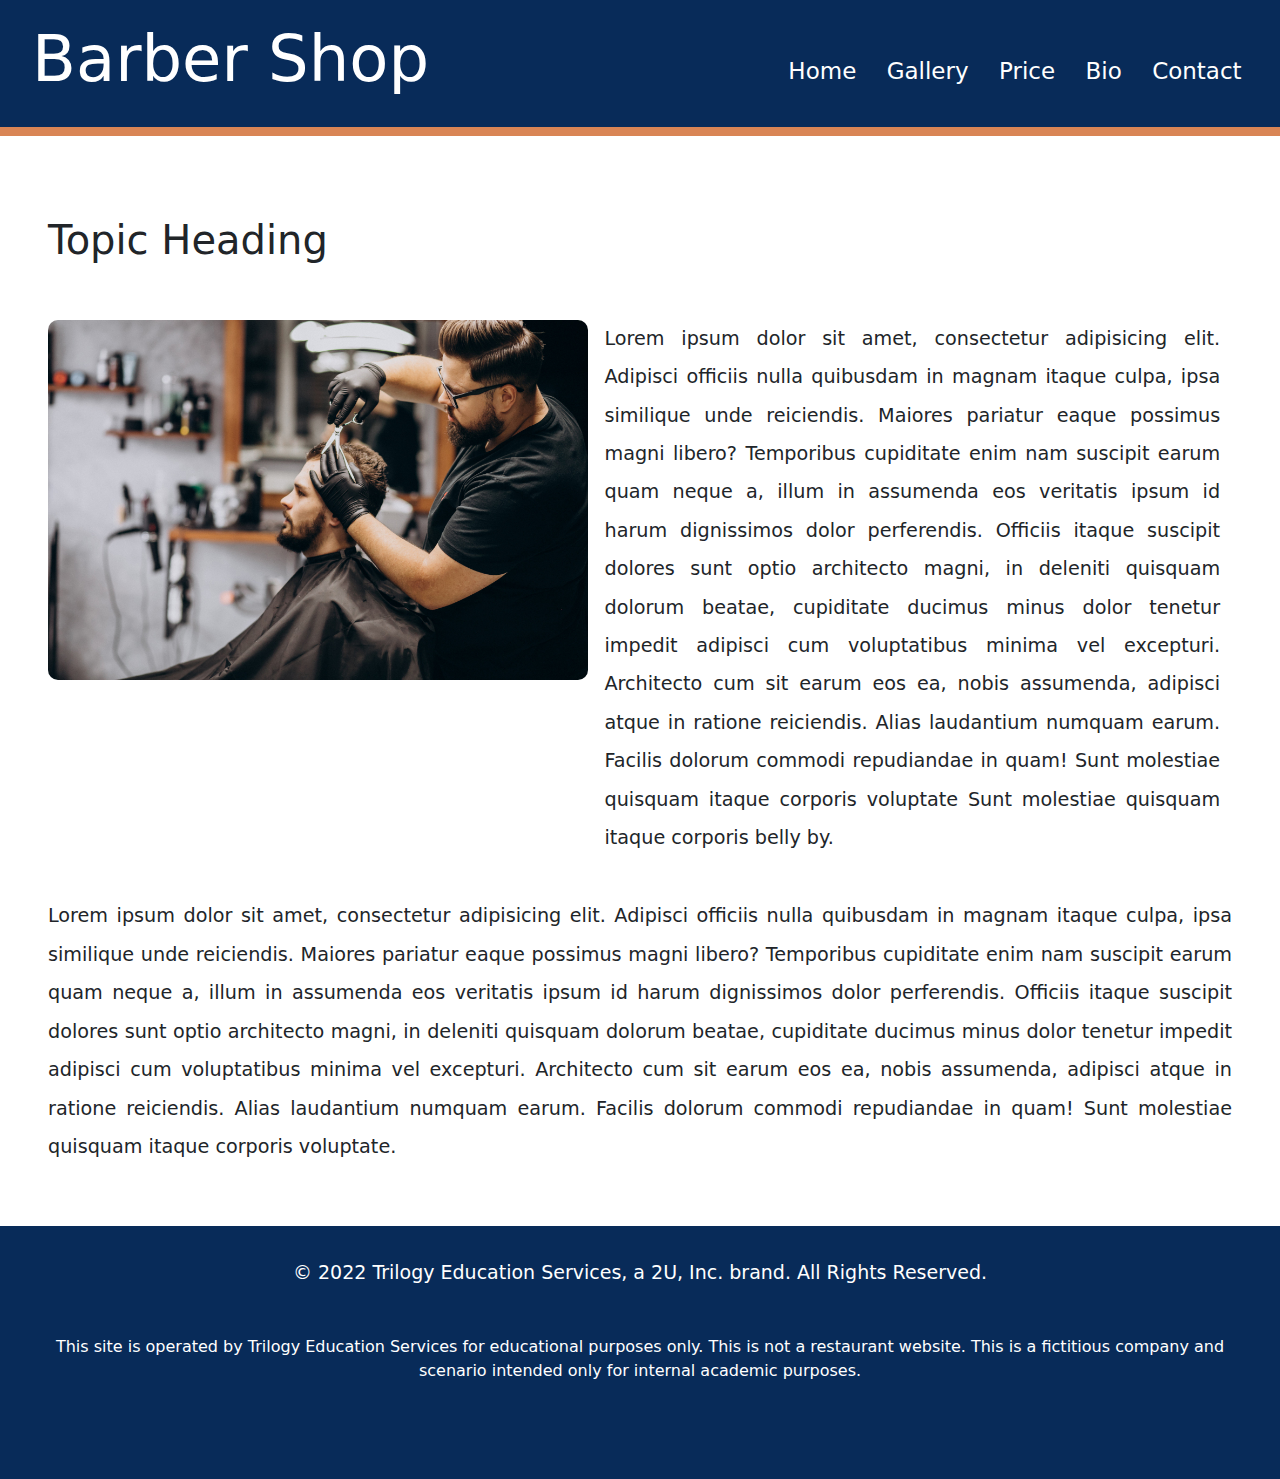
<file: index.html>
<!DOCTYPE html>
<html lang="en">

<head>
    <meta charset="UTF-8">
    <meta http-equiv="X-UA-Compatible" content="IE=edge">
    <meta name="viewport" content="width=device-width, initial-scale=1.0">
    <link rel="stylesheet" href="https://cdn.jsdelivr.net/npm/bootstrap@4.4.1/dist/css/bootstrap.min.css"
        integrity="sha384-Vkoo8x4CGsO3+Hhxv8T/Q5PaXtkKtu6ug5TOeNV6gBiFeWPGFN9MuhOf23Q9Ifjh" crossorigin="anonymous">
    <link href="https://cdn.jsdelivr.net/npm/bootstrap@5.2.3/dist/css/bootstrap.min.css" rel="stylesheet">
    <link rel="stylesheet" href="https://cdnjs.cloudflare.com/ajax/libs/font-awesome/6.2.1/css/all.min.css"
        integrity="sha512-MV7K8+y+gLIBoVD59lQIYicR65iaqukzvf/nwasF0nqhPay5w/9lJmVM2hMDcnK1OnMGCdVK+iQrJ7lzPJQd1w=="
        crossorigin="anonymous" referrerpolicy="no-referrer" />
    <script src="https://cdn.jsdelivr.net/npm/bootstrap@5.2.3/dist/js/bootstrap.bundle.min.js"></script>
    <link rel="stylesheet" href="CSS/style.css">
    <title>Barber Shop</title>
</head>

<body>
    <!--Navbar-->
    <nav class="navbar navbar-expand-lg navbar-light navs">
        <a class="navbar-brand" href="#">
            <!-- <img src="Assets/images/gulp-logo-light.png" alt="gulp logo" class="logo_image"> -->
            <h1>Barber Shop</h1>
        </a>
        <button class="navbar-toggler mr-3" type="button" data-toggle="collapse" data-target="#navbarSupportedContent"
            aria-controls="navbarSupportedContent" aria-expanded="false" aria-label="Toggle navigation">
            <span class="navbar-toggler-icon"></span>
        </button>

        <div class="collapse navbar-collapse navbar_box mr-3 ml-3 mt-3" id="navbarSupportedContent">
            <ul class="navbar-nav mr-auto">
                <li class="nav-item ">
                    <a class="nav-link" href="#">Home <span
                            class="sr-only">(current)</span></a>
                </li>
                <li class="nav-item">
                    <a class="nav-link" href="Pages/Gallery.html">Gallery</a>
                </li>
                <li class="nav-item">
                    <a class="nav-link" href="Pages/price.html">Price</a>
                </li>
                <li class="nav-item">
                    <a class="nav-link" href="Pages/bio.html">Bio</a>
                </li>
                <li class="nav-item">
                    <a class="nav-link" href="Pages/contact.html">Contact</a>
                </li>
            </ul>

        </div>
    </nav>
    <!--/.Navbar-->


    <!-- Body content start  -->
    <div class="body_content">
        <div class="body_conyainer">
            <div class="body_heading">
                <h1>Topic Heading</h1>
            </div>
            <div class="content">
                <div class="content_image">
                    <div class="bgimage">
                        <img class="image_Large" src="Images/client-doing-hair-cut-barber-shop-salon.jpg"
                            alt="gulp-pouring-coffee-horizontal" />
                    </div>
                </div>
                <div class="content_text">
                    <p class="para_text">
                        Lorem ipsum dolor sit amet, consectetur adipisicing elit. Adipisci officiis nulla quibusdam in
                        magnam itaque culpa, ipsa similique unde reiciendis. Maiores pariatur eaque possimus magni
                        libero? Temporibus cupiditate enim nam suscipit earum quam neque a, illum in assumenda eos
                        veritatis ipsum id harum dignissimos dolor perferendis. Officiis itaque suscipit dolores sunt
                        optio architecto magni, in deleniti quisquam dolorum beatae, cupiditate ducimus minus dolor
                        tenetur impedit adipisci cum voluptatibus minima vel excepturi. Architecto cum sit earum eos ea,
                        nobis assumenda, adipisci atque in ratione reiciendis. Alias laudantium numquam earum. Facilis
                        dolorum commodi repudiandae in quam! Sunt molestiae quisquam itaque corporis voluptate Sunt
                        molestiae quisquam itaque corporis belly by.

                    </p>
                </div>
            </div>
            <div class="content_para ">
                <p class="para_text">
                    Lorem ipsum dolor sit amet, consectetur adipisicing elit. Adipisci officiis nulla quibusdam in
                    magnam itaque culpa, ipsa similique unde reiciendis. Maiores pariatur eaque possimus magni
                    libero? Temporibus cupiditate enim nam suscipit earum quam neque a, illum in assumenda eos
                    veritatis ipsum id harum dignissimos dolor perferendis. Officiis itaque suscipit dolores sunt
                    optio architecto magni, in deleniti quisquam dolorum beatae, cupiditate ducimus minus dolor
                    tenetur impedit adipisci cum voluptatibus minima vel excepturi. Architecto cum sit earum eos ea,
                    nobis assumenda, adipisci atque in ratione reiciendis. Alias laudantium numquam earum. Facilis
                    dolorum commodi repudiandae in quam! Sunt molestiae quisquam itaque corporis voluptate.

                </p>
            </div>
        </div>
    </div>
    <!-- Body content end  -->


    <!-- Footer starts  -->
    <div class="footer">
        <div class="footer_content">
            <p class="para_one">
                © 2022 Trilogy Education Services, a 2U, Inc. brand. All Rights
                Reserved.
            </p>

            <center>
                <p class="para_two">
                    This site is operated by Trilogy Education Services for educational
                    purposes only. This is not a restaurant website. This is a
                    fictitious company and scenario intended only for internal academic
                    purposes.
                </p>
            </center>
            <div class="social_link">
                <span class="social"><i class="fa-brands fa-square-facebook"></i></span>
                <span class="social"><i class="fa-brands fa-square-twitter"></i></span>
                <span class="social"><i class="fa-brands fa-instagram"></i></span>
            </div>
        </div>
    </div>
    <!-- Footer end  -->


    <!-- script start here  -->
    <script src="https://code.jquery.com/jquery-3.4.1.slim.min.js"
        integrity="sha384-J6qa4849blE2+poT4WnyKhv5vZF5SrPo0iEjwBvKU7imGFAV0wwj1yYfoRSJoZ+n"
        crossorigin="anonymous"></script>

    <script src="https://cdn.jsdelivr.net/npm/bootstrap@4.4.1/dist/js/bootstrap.min.js"
        integrity="sha384-wfSDF2E50Y2D1uUdj0O3uMBJnjuUD4Ih7YwaYd1iqfktj0Uod8GCExl3Og8ifwB6"
        crossorigin="anonymous"></script>
</body>

</html>
</file>
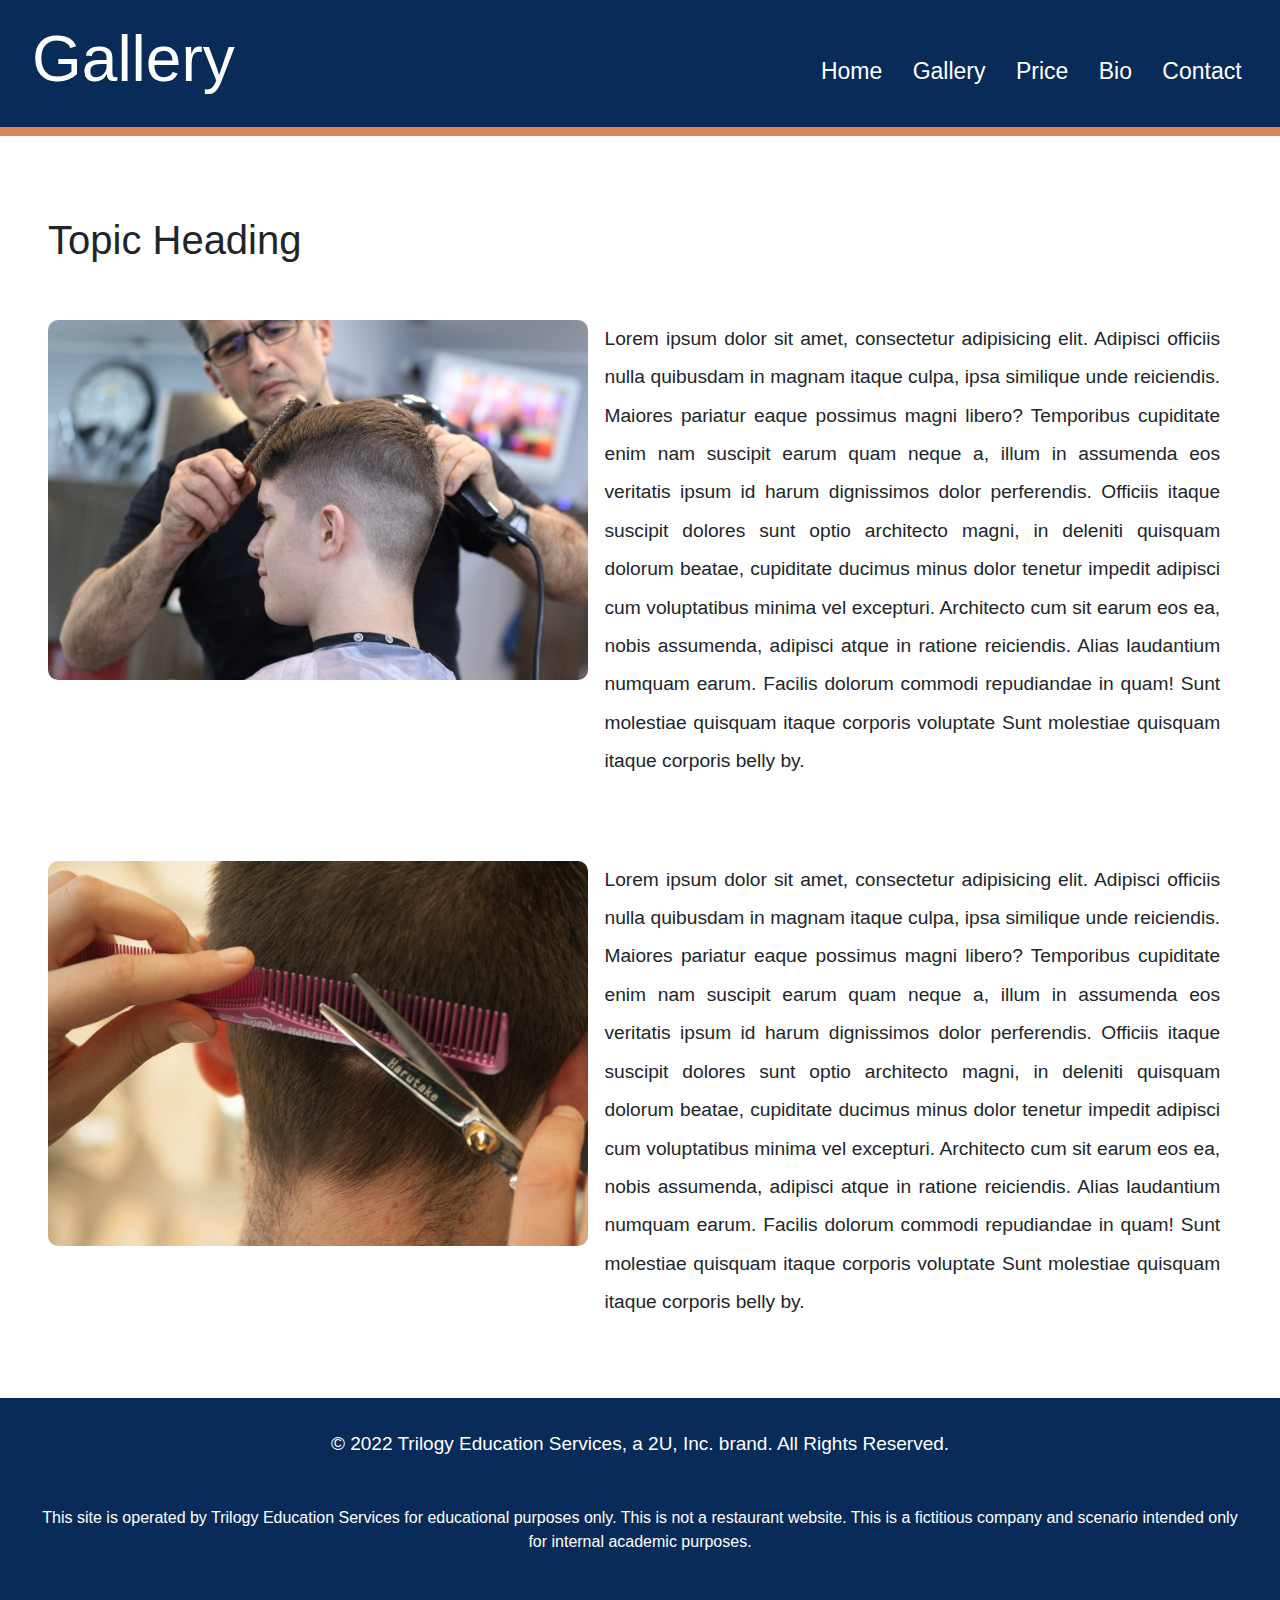
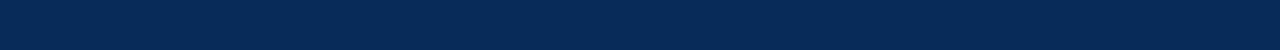
<file: Pages/bio.html>
<!DOCTYPE html>
<html lang="en">

<head>
    <meta charset="UTF-8">
    <meta http-equiv="X-UA-Compatible" content="IE=edge">
    <meta name="viewport" content="width=device-width, initial-scale=1.0">
    <link rel="stylesheet" href="https://cdn.jsdelivr.net/npm/bootstrap@4.4.1/dist/css/bootstrap.min.css"
        integrity="sha384-Vkoo8x4CGsO3+Hhxv8T/Q5PaXtkKtu6ug5TOeNV6gBiFeWPGFN9MuhOf23Q9Ifjh" crossorigin="anonymous">
    <link href="https://cdn.jsdelivr.net/npm/bootstrap@5.2.3/dist/css/bootstrap.min.css" rel="stylesheet">
    <link rel="stylesheet" href="https://cdnjs.cloudflare.com/ajax/libs/font-awesome/6.2.1/css/all.min.css"
        integrity="sha512-MV7K8+y+gLIBoVD59lQIYicR65iaqukzvf/nwasF0nqhPay5w/9lJmVM2hMDcnK1OnMGCdVK+iQrJ7lzPJQd1w=="
        crossorigin="anonymous" referrerpolicy="no-referrer" />
    <script src="https://cdn.jsdelivr.net/npm/bootstrap@5.2.3/dist/js/bootstrap.bundle.min.js"></script>
    <link rel="stylesheet" href="../CSS/style.css">
    <link rel="stylesheet" href="../CSS/Gallery.css">
    <title>Bio</title>
</head>

<body>

    <!--Navbar-->
    <nav class="navbar navbar-expand-lg navbar-light navs">
        <a class="navbar-brand" href="#">
            <!-- <img src="Assets/images/gulp-logo-light.png" alt="gulp logo" class="logo_image"> -->
            <h1>Gallery</h1>
        </a>
        <button class="navbar-toggler mr-3" type="button" data-toggle="collapse" data-target="#navbarSupportedContent"
            aria-controls="navbarSupportedContent" aria-expanded="false" aria-label="Toggle navigation">
            <span class="navbar-toggler-icon"></span>
        </button>

        <div class="collapse navbar-collapse navbar_box mr-3 ml-3 mt-3" id="navbarSupportedContent">
            <ul class="navbar-nav mr-auto">
                <li class="nav-item ">
                    <a class="nav-link" href="../index.html">Home <span class="sr-only">(current)</span></a>
                </li>
                <li class="nav-item">
                    <a class="nav-link" href="../Pages/Gallery.html">Gallery</a>
                </li>
                <li class="nav-item">
                    <a class="nav-link" href="../Pages/price.html">Price</a>
                </li>
                <li class="nav-item">
                    <a class="nav-link" href="#">Bio</a>
                </li>
                <li class="nav-item">
                    <a class="nav-link" href="../Pages/contact.html">Contact</a>
                </li>
            </ul>

        </div>
    </nav>
    <!--/.Navbar-->


    <!-- Body content start  -->
    <div class="body_content">
        <div class="body_conyainer">
            <div class="body_heading">
                <h1>Topic Heading</h1>
            </div>
            <div class="content">
                <div class="content_image">
                    <div class="bgimage">
                        <img class="image_Large" src="../Images/haircut-4019676_1280.jpg"
                            alt="gulp-pouring-coffee-horizontal" />
                    </div>
                </div>
                <div class="content_text">
                    <p class="para_text">
                        Lorem ipsum dolor sit amet, consectetur adipisicing elit. Adipisci officiis nulla quibusdam in
                        magnam itaque culpa, ipsa similique unde reiciendis. Maiores pariatur eaque possimus magni
                        libero? Temporibus cupiditate enim nam suscipit earum quam neque a, illum in assumenda eos
                        veritatis ipsum id harum dignissimos dolor perferendis. Officiis itaque suscipit dolores sunt
                        optio architecto magni, in deleniti quisquam dolorum beatae, cupiditate ducimus minus dolor
                        tenetur impedit adipisci cum voluptatibus minima vel excepturi. Architecto cum sit earum eos ea,
                        nobis assumenda, adipisci atque in ratione reiciendis. Alias laudantium numquam earum. Facilis
                        dolorum commodi repudiandae in quam! Sunt molestiae quisquam itaque corporis voluptate Sunt
                        molestiae quisquam itaque corporis belly by.

                    </p>
                </div>
            </div>
            <div class="content">
                <div class="content_image">
                    <div class="bgimage">
                        <img class="image_Large" src="../Images/hairdresser-1179459_1280.jpg"
                            alt="gulp-pouring-coffee-horizontal" />
                    </div>
                </div>
                <div class="content_text">
                    <p class="para_text">
                        Lorem ipsum dolor sit amet, consectetur adipisicing elit. Adipisci officiis nulla quibusdam in
                        magnam itaque culpa, ipsa similique unde reiciendis. Maiores pariatur eaque possimus magni
                        libero? Temporibus cupiditate enim nam suscipit earum quam neque a, illum in assumenda eos
                        veritatis ipsum id harum dignissimos dolor perferendis. Officiis itaque suscipit dolores sunt
                        optio architecto magni, in deleniti quisquam dolorum beatae, cupiditate ducimus minus dolor
                        tenetur impedit adipisci cum voluptatibus minima vel excepturi. Architecto cum sit earum eos ea,
                        nobis assumenda, adipisci atque in ratione reiciendis. Alias laudantium numquam earum. Facilis
                        dolorum commodi repudiandae in quam! Sunt molestiae quisquam itaque corporis voluptate Sunt
                        molestiae quisquam itaque corporis belly by.

                    </p>
                </div>
            </div>
        </div>
    </div>
    <!-- Body content end  -->

    <!-- Footer starts  -->
    <div class="footer">
        <div class="footer_content">
            <p class="para_one">
                © 2022 Trilogy Education Services, a 2U, Inc. brand. All Rights
                Reserved.
            </p>

            <center>
                <p class="para_two">
                    This site is operated by Trilogy Education Services for educational
                    purposes only. This is not a restaurant website. This is a
                    fictitious company and scenario intended only for internal academic
                    purposes.
                </p>
            </center>
            <div class="social_link">
                <span class="social"><i class="fa-brands fa-square-facebook"></i></span>
                <span class="social"><i class="fa-brands fa-square-twitter"></i></span>
                <span class="social"><i class="fa-brands fa-instagram"></i></span>
            </div>
        </div>
    </div>
    <!-- Footer end  -->


     <!-- script start here  -->
     <script src="https://code.jquery.com/jquery-3.4.1.slim.min.js"
     integrity="sha384-J6qa4849blE2+poT4WnyKhv5vZF5SrPo0iEjwBvKU7imGFAV0wwj1yYfoRSJoZ+n"
     crossorigin="anonymous"></script>

 <script src="https://cdn.jsdelivr.net/npm/bootstrap@4.4.1/dist/js/bootstrap.min.js"
     integrity="sha384-wfSDF2E50Y2D1uUdj0O3uMBJnjuUD4Ih7YwaYd1iqfktj0Uod8GCExl3Og8ifwB6"
     crossorigin="anonymous"></script>
</body>

</html>
</file>
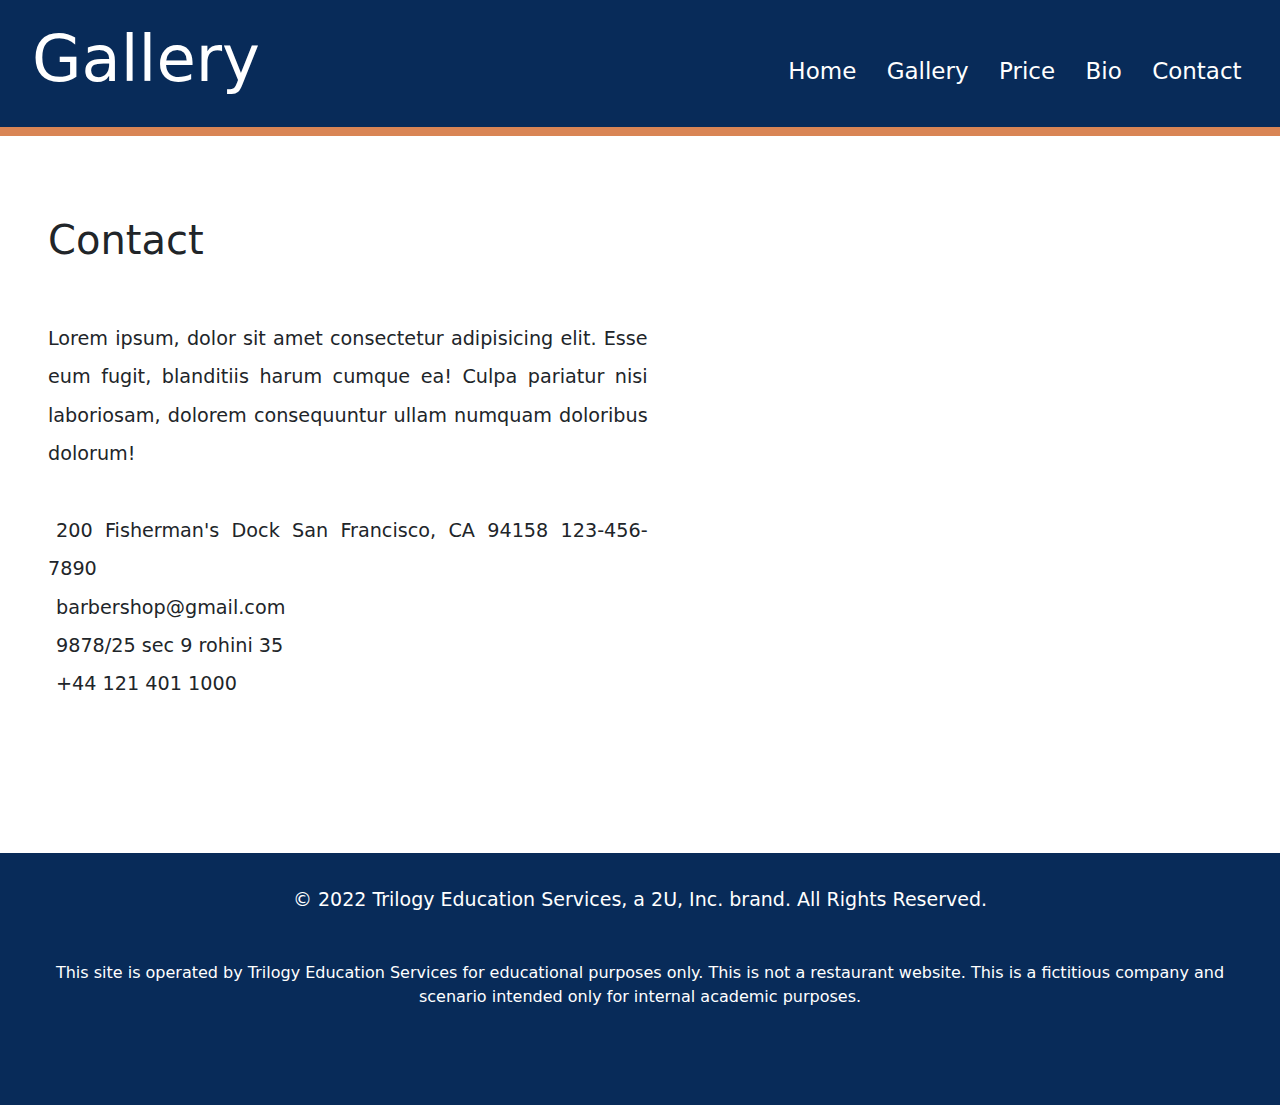
<file: Pages/contact.html>
<!DOCTYPE html>
<html lang="en">

<head>
    <meta charset="UTF-8">
    <meta http-equiv="X-UA-Compatible" content="IE=edge">
    <meta name="viewport" content="width=device-width, initial-scale=1.0">
    <link rel="stylesheet" href="https://cdn.jsdelivr.net/npm/bootstrap@4.4.1/dist/css/bootstrap.min.css"
        integrity="sha384-Vkoo8x4CGsO3+Hhxv8T/Q5PaXtkKtu6ug5TOeNV6gBiFeWPGFN9MuhOf23Q9Ifjh" crossorigin="anonymous">
    <link href="https://cdn.jsdelivr.net/npm/bootstrap@5.2.3/dist/css/bootstrap.min.css" rel="stylesheet">
    <link rel="stylesheet" href="https://cdnjs.cloudflare.com/ajax/libs/font-awesome/6.2.1/css/all.min.css"
        integrity="sha512-MV7K8+y+gLIBoVD59lQIYicR65iaqukzvf/nwasF0nqhPay5w/9lJmVM2hMDcnK1OnMGCdVK+iQrJ7lzPJQd1w=="
        crossorigin="anonymous" referrerpolicy="no-referrer" />
    <script src="https://cdn.jsdelivr.net/npm/bootstrap@5.2.3/dist/js/bootstrap.bundle.min.js"></script>
    <link rel="stylesheet" href="../CSS/style.css">
    <!-- <link rel="stylesheet" href="../CSS/Gallery.css"> -->
    <title>Contact</title>
</head>

<body>
    <!--Navbar-->
    <nav class="navbar navbar-expand-lg navbar-light navs">
        <a class="navbar-brand" href="#">
            <!-- <img src="Assets/images/gulp-logo-light.png" alt="gulp logo" class="logo_image"> -->
            <h1>Gallery</h1>
        </a>
        <button class="navbar-toggler mr-3" type="button" data-toggle="collapse" data-target="#navbarSupportedContent"
            aria-controls="navbarSupportedContent" aria-expanded="false" aria-label="Toggle navigation">
            <span class="navbar-toggler-icon"></span>
        </button>

        <div class="collapse navbar-collapse navbar_box mr-3 ml-3 mt-3" id="navbarSupportedContent">
            <ul class="navbar-nav mr-auto">
                <li class="nav-item ">
                    <a class="nav-link" href="../index.html">Home <span class="sr-only">(current)</span></a>
                </li>
                <li class="nav-item">
                    <a class="nav-link" href="../Pages/Gallery.html">Gallery</a>
                </li>
                <li class="nav-item">
                    <a class="nav-link" href="../Pages/price.html">Price</a>
                </li>
                <li class="nav-item">
                    <a class="nav-link" href="../Pages/bio.html">Bio</a>
                </li>
                <li class="nav-item">
                    <a class="nav-link" href="#">Contact</a>
                </li>
            </ul>

        </div>
    </nav>
    <!--/.Navbar-->


    <!-- Body content start  -->
    <div class="body_content">
        <div class="body_conyainer">
            <div class="body_heading">
                <h1>Contact</h1>
            </div>
            <div class="content">

                <div class="content_text" style="padding-right: 1rem;">
                    <p class="para_text">
                        Lorem ipsum, dolor sit amet consectetur adipisicing elit. Esse eum fugit, blanditiis harum
                        cumque ea! Culpa pariatur nisi laboriosam, dolorem consequuntur ullam numquam doloribus dolorum!
                        <br> <br>
                        <i class="fa-sharp fa-solid fa-house"></i>     200 Fisherman's Dock San Francisco, CA 94158 123-456-7890 <br>
                      <i class="fa-solid fa-envelope"></i>  barbershop@gmail.com <br>
                      <i class="fa-brands fa-telegram"></i> 9878/25 sec 9 rohini 35 <br>
                      <i class="fa-solid fa-phone"></i> +44 121 401 1000
                    </p>
                </div>
                <div class="content_image" style="margin-bottom: 2rem;">
                    <div class="bgimage">
                        <iframe class="image_large" style="width: 100%;
                        border-radius: 6px;"
                            src="https://www.google.com/maps/embed?pb=!1m18!1m12!1m3!1d317715.71193692513!2d-0.38178583985785625!3d51.528735196048615!2m3!1f0!2f0!3f0!3m2!1i1024!2i768!4f13.1!3m3!1m2!1s0x47d8a00baf21de75%3A0x52963a5addd52a99!2sLondon%2C%20UK!5e0!3m2!1sen!2s!4v1671209535011!5m2!1sen!2s"
                            width="600" height="450" style="border:0;" allowfullscreen="" loading="lazy"
                            referrerpolicy="no-referrer-when-downgrade"></iframe>
                    </div>
                </div>
            </div>
        </div>
    </div>
    <!-- Body content end  -->


    <!-- Footer starts  -->
    <div class="footer">
        <div class="footer_content">
            <p class="para_one">
                © 2022 Trilogy Education Services, a 2U, Inc. brand. All Rights
                Reserved.
            </p>

            <center>
                <p class="para_two">
                    This site is operated by Trilogy Education Services for educational
                    purposes only. This is not a restaurant website. This is a
                    fictitious company and scenario intended only for internal academic
                    purposes.
                </p>
            </center>
            <div class="social_link">
                <span class="social"><i class="fa-brands fa-square-facebook"></i></span>
                <span class="social"><i class="fa-brands fa-square-twitter"></i></span>
                <span class="social"><i class="fa-brands fa-instagram"></i></span>
            </div>
        </div>
    </div>
    <!-- Footer end  -->



    <!-- script start here  -->
    <script src="https://code.jquery.com/jquery-3.4.1.slim.min.js"
        integrity="sha384-J6qa4849blE2+poT4WnyKhv5vZF5SrPo0iEjwBvKU7imGFAV0wwj1yYfoRSJoZ+n"
        crossorigin="anonymous"></script>

    <script src="https://cdn.jsdelivr.net/npm/bootstrap@4.4.1/dist/js/bootstrap.min.js"
        integrity="sha384-wfSDF2E50Y2D1uUdj0O3uMBJnjuUD4Ih7YwaYd1iqfktj0Uod8GCExl3Og8ifwB6"
        crossorigin="anonymous"></script>

</body>

</html>
</file>
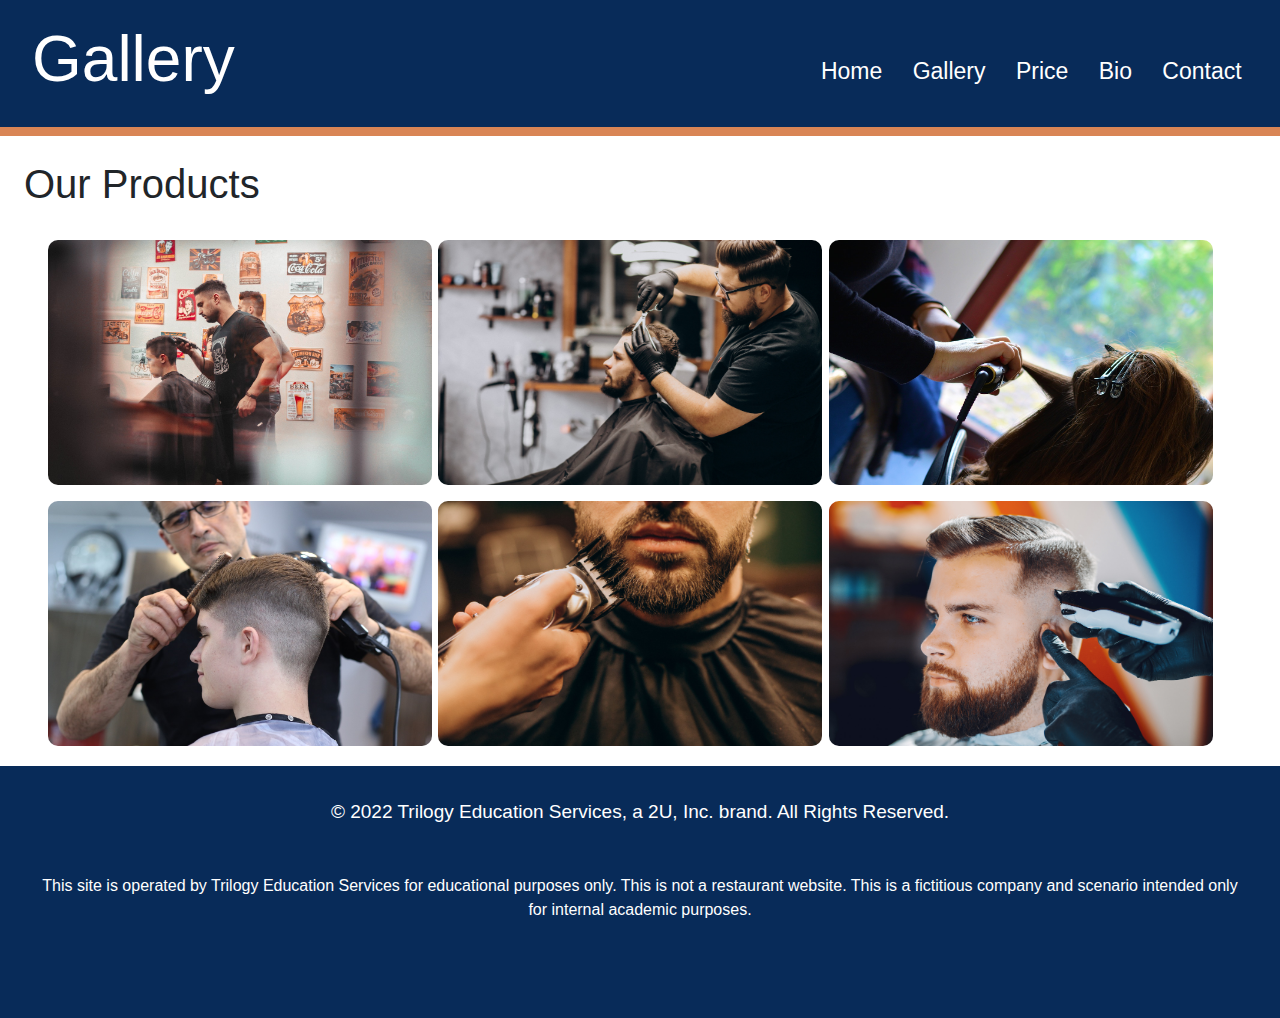
<file: Pages/Gallery.html>
<!DOCTYPE html>
<html lang="en">

<head>
    <meta charset="UTF-8">
    <meta http-equiv="X-UA-Compatible" content="IE=edge">
    <meta name="viewport" content="width=device-width, initial-scale=1.0">
    <link rel="stylesheet" href="https://cdn.jsdelivr.net/npm/bootstrap@4.4.1/dist/css/bootstrap.min.css"
        integrity="sha384-Vkoo8x4CGsO3+Hhxv8T/Q5PaXtkKtu6ug5TOeNV6gBiFeWPGFN9MuhOf23Q9Ifjh" crossorigin="anonymous">
    <link href="https://cdn.jsdelivr.net/npm/bootstrap@5.2.3/dist/css/bootstrap.min.css" rel="stylesheet">
    <link rel="stylesheet" href="https://cdnjs.cloudflare.com/ajax/libs/font-awesome/6.2.1/css/all.min.css"
        integrity="sha512-MV7K8+y+gLIBoVD59lQIYicR65iaqukzvf/nwasF0nqhPay5w/9lJmVM2hMDcnK1OnMGCdVK+iQrJ7lzPJQd1w=="
        crossorigin="anonymous" referrerpolicy="no-referrer" />
    <script src="https://cdn.jsdelivr.net/npm/bootstrap@5.2.3/dist/js/bootstrap.bundle.min.js"></script>
    <link rel="stylesheet" href="../CSS/style.css">
    <link rel="stylesheet" href="../CSS/Gallery.css">
    <title>Gallery</title>
</head>

<body>
    <!--Navbar-->
    <nav class="navbar navbar-expand-lg navbar-light navs">
        <a class="navbar-brand" href="#">
            <!-- <img src="Assets/images/gulp-logo-light.png" alt="gulp logo" class="logo_image"> -->
            <h1>Gallery</h1>
        </a>
        <button class="navbar-toggler mr-3" type="button" data-toggle="collapse" data-target="#navbarSupportedContent"
            aria-controls="navbarSupportedContent" aria-expanded="false" aria-label="Toggle navigation">
            <span class="navbar-toggler-icon"></span>
        </button>

        <div class="collapse navbar-collapse navbar_box mr-3 ml-3 mt-3" id="navbarSupportedContent">
            <ul class="navbar-nav mr-auto">
                <li class="nav-item ">
                    <a class="nav-link" href="../index.html">Home <span class="sr-only">(current)</span></a>
                </li>
                <li class="nav-item">
                    <a class="nav-link" href="#">Gallery</a>
                </li>
                <li class="nav-item">
                    <a class="nav-link" href="../Pages/price.html">Price</a>
                </li>
                <li class="nav-item">
                    <a class="nav-link" href="../Pages/bio.html">Bio</a>
                </li>
                <li class="nav-item">
                    <a class="nav-link" href="../Pages/contact.html">Contact</a>
                </li>
            </ul>

        </div>
    </nav>
    <!--/.Navbar-->


    <!-- body content start  -->
    <div class="maian-bkgd">
        <div class="one-column">
            <div class="article">
                <div class="product">
                    <h1>Our Products</h1>
                </div>
                <div class="products">
                    <div class="frame1 box">
                        <img src="../Images/barbershop-2605079_1280.jpg" alt="barber_shop_image" class="img-div" />
                    </div>
                    <div class="frame2 box">
                        <img src="../Images/client-doing-hair-cut-barber-shop-salon.jpg" alt="barber_shop_image" class="img-div" />

                    </div>
                    <div class="frame3 box">
                        <img src="../Images/hair-5473078_1280.jpg" alt="barber_shop_image" class="img-div" />

                    </div>
                    <div class="frame4 box">
                        <img src="../Images/haircut-4019676_1280.jpg" alt="barber_shop_image" class="img-div" />

                    </div>
                    <div class="frame5 box">
                        <img src="../Images/handsome-man-barbershop-shaving-beard.jpg" alt="barber_shop_image" class="img-div" />

                    </div>
                    <div class="frame6 box">
                        <img src="../Images/stylish-man-sitting-barbershop.jpg" alt="barber_shop_image" class="img-div" />
                    </div>
                </div>
            </div>
        </div>
    </div>
    <!-- body content end  -->


    <!-- Footer starts  -->
    <div class="footer">
        <div class="footer_content">
            <p class="para_one">
                © 2022 Trilogy Education Services, a 2U, Inc. brand. All Rights
                Reserved.
            </p>

            <center>
                <p class="para_two">
                    This site is operated by Trilogy Education Services for educational
                    purposes only. This is not a restaurant website. This is a
                    fictitious company and scenario intended only for internal academic
                    purposes.
                </p>
            </center>
            <div class="social_link">
                <span class="social"><i class="fa-brands fa-square-facebook"></i></span>
                <span class="social"><i class="fa-brands fa-square-twitter"></i></span>
                <span class="social"><i class="fa-brands fa-instagram"></i></span>
            </div>
        </div>
    </div>
    <!-- Footer end  -->






    <!-- script start here  -->
    <script src="https://code.jquery.com/jquery-3.4.1.slim.min.js"
        integrity="sha384-J6qa4849blE2+poT4WnyKhv5vZF5SrPo0iEjwBvKU7imGFAV0wwj1yYfoRSJoZ+n"
        crossorigin="anonymous"></script>

    <script src="https://cdn.jsdelivr.net/npm/bootstrap@4.4.1/dist/js/bootstrap.min.js"
        integrity="sha384-wfSDF2E50Y2D1uUdj0O3uMBJnjuUD4Ih7YwaYd1iqfktj0Uod8GCExl3Og8ifwB6"
        crossorigin="anonymous"></script>

</body>

</html>
</file>
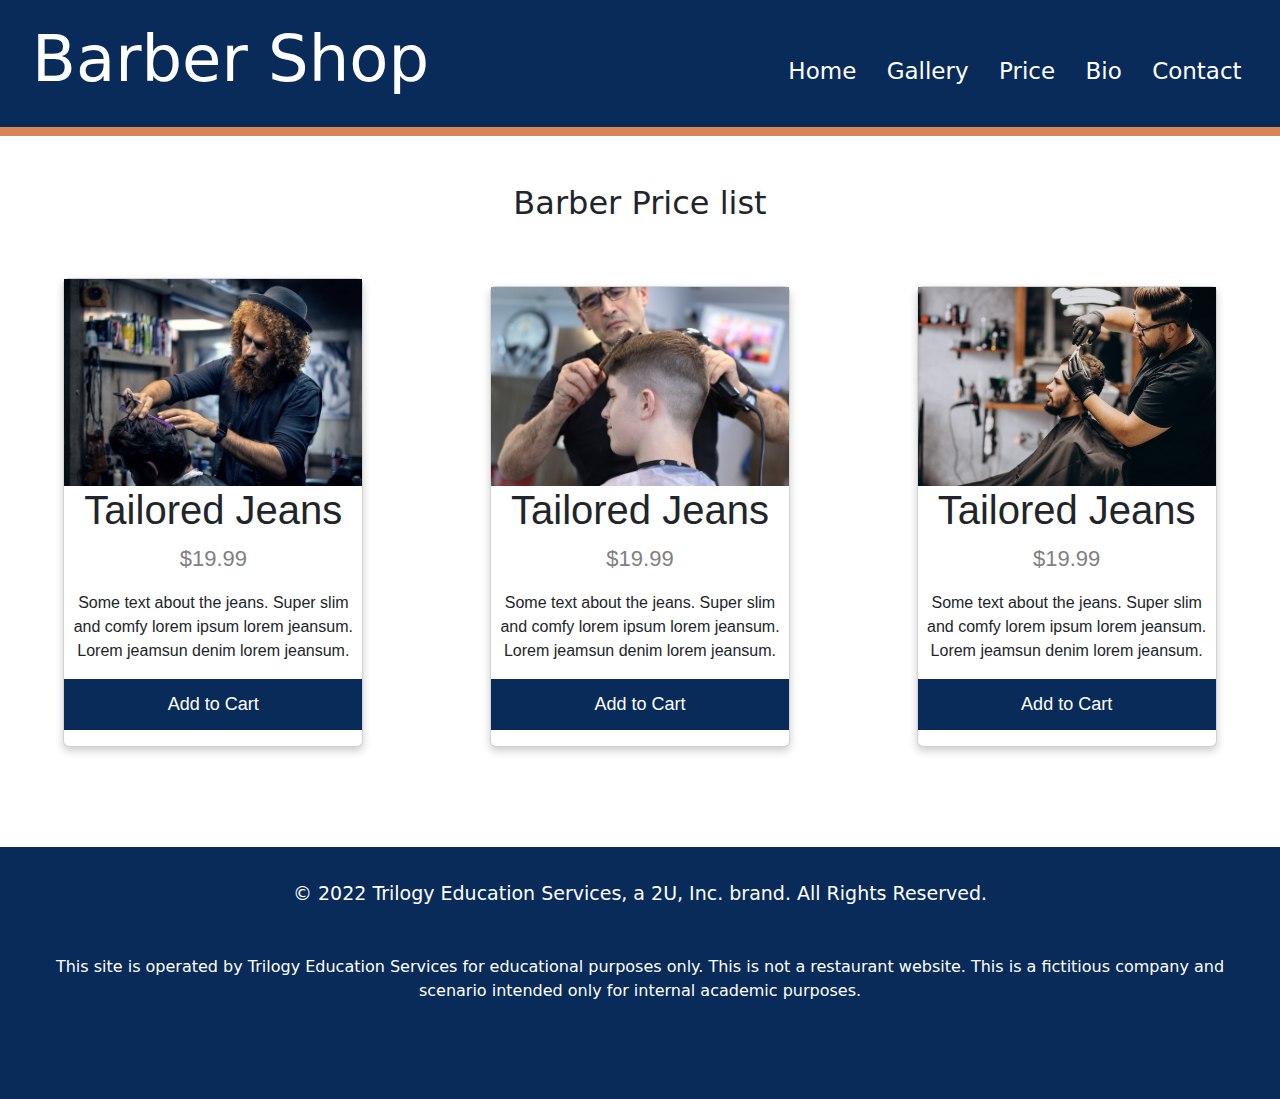
<file: Pages/price.html>
<!DOCTYPE html>
<html lang="en">

<head>
    <meta charset="UTF-8">
    <meta http-equiv="X-UA-Compatible" content="IE=edge">
    <meta name="viewport" content="width=device-width, initial-scale=1.0">
    <link rel="stylesheet" href="https://cdn.jsdelivr.net/npm/bootstrap@4.4.1/dist/css/bootstrap.min.css"
        integrity="sha384-Vkoo8x4CGsO3+Hhxv8T/Q5PaXtkKtu6ug5TOeNV6gBiFeWPGFN9MuhOf23Q9Ifjh" crossorigin="anonymous">
    <link href="https://cdn.jsdelivr.net/npm/bootstrap@5.2.3/dist/css/bootstrap.min.css" rel="stylesheet">
    <link rel="stylesheet" href="https://cdnjs.cloudflare.com/ajax/libs/font-awesome/6.2.1/css/all.min.css"
        integrity="sha512-MV7K8+y+gLIBoVD59lQIYicR65iaqukzvf/nwasF0nqhPay5w/9lJmVM2hMDcnK1OnMGCdVK+iQrJ7lzPJQd1w=="
        crossorigin="anonymous" referrerpolicy="no-referrer" />
    <script src="https://cdn.jsdelivr.net/npm/bootstrap@5.2.3/dist/js/bootstrap.bundle.min.js"></script>
    <link rel="stylesheet" href="../CSS/style.css">
    <link rel="stylesheet" href="../CSS/price.css">
    <!-- <link rel="stylesheet" href="../CSS/Gallery.css"> -->
    <title>Price</title>
</head>

<body>
    <!--Navbar-->
    <nav class="navbar navbar-expand-lg navbar-light navs">
        <a class="navbar-brand" href="#">
            <!-- <img src="Assets/images/gulp-logo-light.png" alt="gulp logo" class="logo_image"> -->
            <h1>Barber Shop</h1>
        </a>
        <button class="navbar-toggler mr-3" type="button" data-toggle="collapse" data-target="#navbarSupportedContent"
            aria-controls="navbarSupportedContent" aria-expanded="false" aria-label="Toggle navigation">
            <span class="navbar-toggler-icon"></span>
        </button>

        <div class="collapse navbar-collapse navbar_box mr-3 ml-3 mt-3" id="navbarSupportedContent">
            <ul class="navbar-nav mr-auto">
                <li class="nav-item ">
                    <a class="nav-link" href="../index.html">Home <span class="sr-only">(current)</span></a>
                </li>
                <li class="nav-item">
                    <a class="nav-link" href="../Pages/Gallery.html">Gallery</a>
                </li>
                <li class="nav-item">
                    <a class="nav-link" href="#">Price</a>
                </li>
                <li class="nav-item">
                    <a class="nav-link" href="../Pages/bio.html">Bio</a>
                </li>
                <li class="nav-item">
                    <a class="nav-link" href="../Pages/contact.html">Contact</a>
                </li>
            </ul>

        </div>
    </nav>
    <!--/.Navbar-->



    <h2 class="price_name" style="text-align:center">Barber Price list</h2>
<div class="price_card">

    <div class="card">
        <img src="../Images/barber-5194406_1280.jpg" alt="Denim Jeans" style="width:100%">
        <h1>Tailored Jeans</h1>
        <p class="price">$19.99</p>
        <p>Some text about the jeans. Super slim and comfy lorem ipsum lorem jeansum. Lorem jeamsun denim lorem jeansum.
        </p>
        <p><button>Add to Cart</button></p>
    </div>
    <div class="card">
        <img src="../Images/haircut-4019676_1280.jpg" alt="Denim Jeans" style="width:100%">
        <h1>Tailored Jeans</h1>
        <p class="price">$19.99</p>
        <p>Some text about the jeans. Super slim and comfy lorem ipsum lorem jeansum. Lorem jeamsun denim lorem jeansum.
        </p>
        <p><button>Add to Cart</button></p>
    </div>
    <div class="card">
        <img src="../Images/client-doing-hair-cut-barber-shop-salon.jpg" alt="Denim Jeans" style="width:100%">
        <h1>Tailored Jeans</h1>
        <p class="price">$19.99</p>
        <p>Some text about the jeans. Super slim and comfy lorem ipsum lorem jeansum. Lorem jeamsun denim lorem jeansum.
        </p>
        <p><button>Add to Cart</button></p>
    </div>

</div>

    <br><br><br>


    <!-- Footer starts  -->
    <div class="footer">
        <div class="footer_content">
            <p class="para_one">
                © 2022 Trilogy Education Services, a 2U, Inc. brand. All Rights
                Reserved.
            </p>

            <center>
                <p class="para_two">
                    This site is operated by Trilogy Education Services for educational
                    purposes only. This is not a restaurant website. This is a
                    fictitious company and scenario intended only for internal academic
                    purposes.
                </p>
            </center>
            <div class="social_link">
                <span class="social"><i class="fa-brands fa-square-facebook"></i></span>
                <span class="social"><i class="fa-brands fa-square-twitter"></i></span>
                <span class="social"><i class="fa-brands fa-instagram"></i></span>
            </div>
        </div>
    </div>
    <!-- Footer end  -->

    <!-- script start here  -->
    <script src="https://code.jquery.com/jquery-3.4.1.slim.min.js"
        integrity="sha384-J6qa4849blE2+poT4WnyKhv5vZF5SrPo0iEjwBvKU7imGFAV0wwj1yYfoRSJoZ+n"
        crossorigin="anonymous"></script>

    <script src="https://cdn.jsdelivr.net/npm/bootstrap@4.4.1/dist/js/bootstrap.min.js"
        integrity="sha384-wfSDF2E50Y2D1uUdj0O3uMBJnjuUD4Ih7YwaYd1iqfktj0Uod8GCExl3Og8ifwB6"
        crossorigin="anonymous"></script>
</body>

</html>
</file>
<file: CSS/style.css>
.navs{
    background-color: #082B59!important;
    border-bottom: 0.6rem solid #D98555;
}
.navbar-toggler{
    background-color: white;
}
.navbar-brand>h1{
    font-size: 4rem;
    padding-left: 2rem;
    color: white;
    padding-top: 0.5rem;
    padding-bottom: 0.5rem;
}

.logo_image{
    height: 8rem;
}
.nav-item {
    margin-right: 0.9rem;
}
.nav-link{
    color: white !important;
    font-size: 23px;
}

.nav-link:hover{
    color: #D98555 !important;
}
.content_box{
    padding: 3rem;
    --bs-gutter-x: 0 !important;
}
.text-muted{
    
    padding-top: 3rem;
    padding-right: 3.5rem;
    font-size: 19.2px;
    line-height: 38.4px;
    font-weight: 400;
    color: black !important;
    text-align: justify;
}
.how-img{
    margin-top: 7rem;
}

/* Body content start  */
.body_conyainer {
    margin-top: 2rem;
    padding: 3rem;
}

.content {
    display: flex;
    padding-top: 3rem
}

.content_text {
    width: 52%;
    margin-bottom: 1rem;
}
.content_para{
    width: 100%;
    margin-top: 0.5rem;
}

.para_text {
   /* padding-left: 3.5rem; */
    /* padding-right: 3.5rem; */
    font-size: 19.2px;
    line-height: 38.4px;
    font-weight: 400;
    text-align: justify;
}

.content_image {
    width: 47%;
    padding-right: 1rem;
}

.bgimage>img {
    width: 100%;
    border-radius: 10px;
}

.button {
    margin-top: 1rem;
}

.button>a {
    padding: 0.6rem;
    background-color: #59331D;
    text-decoration: none;
    color: white;
    border-radius: 7px;
}

i{
    color: #082B59;
    padding-right: 0.5rem;
}
/* Body content end  */

/* Footer CSS start  */
.footer{
    background-color: #082B59;
    margin-top: -4px;
}
.footer_content{
    padding: 1rem;
}
.para_one{
    color: white;
    display: flex;
    justify-content: center;
    padding: 1rem;
    font-size: 19px;
}
.para_two{
    
    color: white;
    display: flex;
    justify-content: center;
    padding: 1rem;
    font-size: 16px;
}
.social_link{
    display: flex;
    justify-content: center;
}

.social>i{
    color: white;
    font-size: 2rem;
    padding: 1rem;
    margin-bottom: 3rem;
}
/* Footer CSS end  */
 

/* navbar responsive CSS  */
@media (min-width: 992px){
.navbar-expand-lg .navbar-collapse {
    display: flex!important;
    flex-basis: auto;
    position: absolute;
    right: 0;
}
}
@media (max-width: 479px){
    .navbar-brand>h1{
        font-size: 2rem;
    }
    }
/* navbar resposnive CSS  */



/* Media Query for responsive body content  */
@media screen and (max-width: 768px) {

    .body_conyainer {
        margin-top: 2rem;
        padding: 0;
        padding-left: 1rem;

    }
    .content_image {
        width: 100%;
    }

    .content_text {
        width: 100%;
    }

    .content {
        display: flex;
        padding-top: 3rem;
        flex-wrap: wrap;
    }
    .para_text{
        padding-right: 1.3rem;
    }
}

@media screen and (max-width: 425px) {
    
    .body_conyainer {
        margin-top: 2rem;
        padding: 0;
        padding-left: 1rem;

    }
    .content_image {
        width: 100%;
    }

    .content_text {
        width: 100%;
    }

    .content {
        display: flex;
        padding-top: 3rem;
        flex-wrap: wrap;
    }
}
/* Media Query for responsive body content  */
</file>
<file: CSS/Gallery.css>
* {
    padding: 0;
    margin: 0;
    font-family: 'Segoe UI', Tahoma, Geneva, Verdana, sans-serif;

}

/* Body content start here  */
.one-column {
    padding: 24px;
}

.products {
    width: 100%;
    display: flex;
    flex-wrap: wrap;
    padding-top: 24px;
    padding-left: 24px;
    gap: 16px;
}

.box {
    width: 31%;
}

.img-div {

    padding: 0px;
    width: 384px;
    height: 245px;
    border-radius: 10px;
}

.h2 {

    padding: 0px 0px 21.9px;

}

.p {
    padding: 0px 0px 17.6px;
    font-size: 17.6px;
    line-height: 38.4px;
    font-weight: 400;
}

/* Body content start here  */


/* media query for responsive body content  */
@media screen and (max-width: 1024px) {

    .products {
        width: 100%;
        display: flex;
        flex-wrap: wrap;
        padding-top: 24px;
        padding-left: 0;
    }

    .img-div {
        padding: 0px;
        width: 384px;
        height: 245px;
        border-radius: 10px;
    }

    .box {
        width: 46%;
    }

}

@media screen and (max-width: 768px) {
    .products {
        width: 100%;
        display: flex;
        flex-wrap: wrap;
        padding-top: 24px;
        padding-left: 0;
    }

    .img-div {
        padding: 0px;
        width: 310px;
        height: 185px;
        border-radius: 10px;
    }

    .box {
        width: 302px;
    }
}

@media screen and (max-width: 666px) {
    .products {
        width: 100%;
        display: flex;
        flex-wrap: wrap;
        padding-top: 24px;
        padding-left: 0;
    }

    .img-div {
        padding: 0px;
        width: 330px;
        height: 215px;
        border-radius: 10px;
    }

    .box {
        width: 100%;
        display: flex;
        justify-content: center;
    }

}

/* media query for responsive body content  */
</file>
<file: CSS/price.css>
.price_name{
    text-align: center;
    padding: 3rem 0;
}


.price_card{
    display: flex;
    justify-content: space-between;
    flex-wrap: wrap;
}

.card {
    box-shadow: 0 4px 8px 0 rgba(0, 0, 0, 0.2);
    max-width: 300px;
    margin: auto;
    text-align: center;
    font-family: arial;
    margin-bottom: 2rem;
  }
  
  .price {
    color: grey;
    font-size: 22px;
  }
  
  .card button {
    border: none;
    outline: 0;
    padding: 12px;
    color: white;
    background-color: #082B59;
    text-align: center;
    cursor: pointer;
    width: 100%;
    font-size: 18px;
  }
  
  .card button:hover {
    opacity: 0.7;
  }

  @media screen and (max-width: 598px) {
    .card {
        box-shadow: 0 4px 8px 0 rgba(0, 0, 0, 0.2);
        max-width: 100%;
        margin: auto;
        text-align: center;
        font-family: arial;
        margin-bottom: 2rem;
      }
    
  }
</file>
